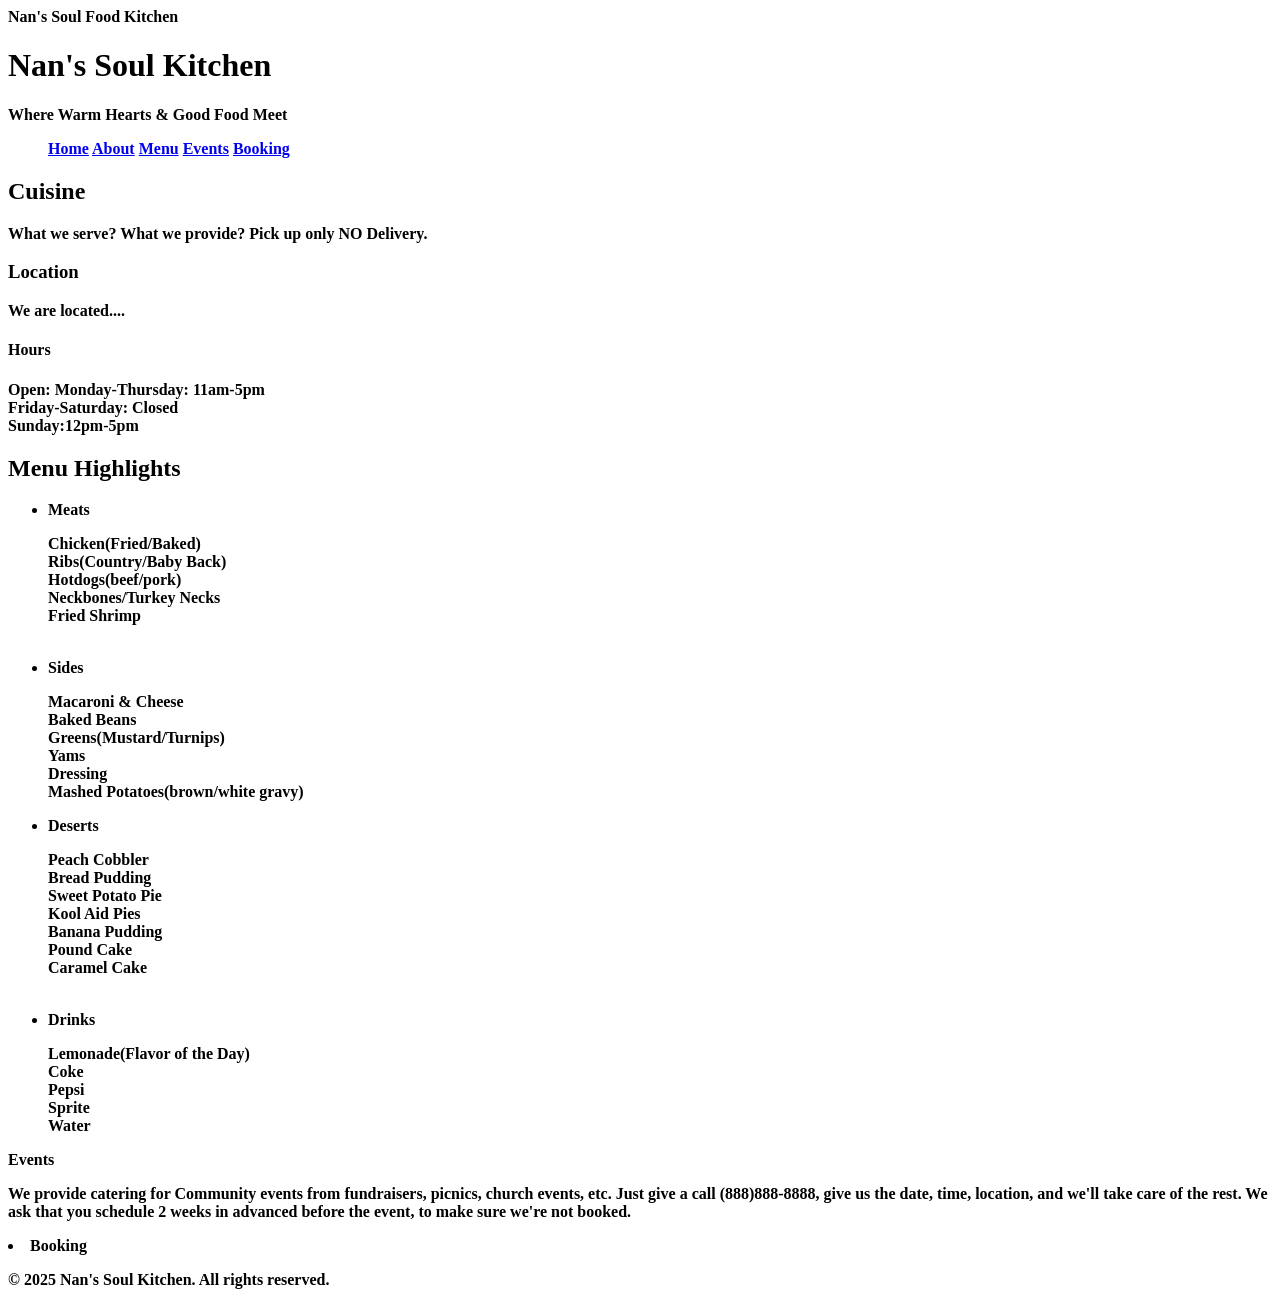
<file: index.html>
<!DOCTYPE HTML>
<html>
<b>Nan's Soul Food Kitchen</html>

<head>
 <meta charset="UTF-8">
   
<title>Soul Food Kitchen</title>
  
<body>
<header>
         <h1>Nan's Soul Kitchen</h1>
         <p>Where Warm Hearts & Good Food Meet</p>
</header>
<nav>
	<ul>
         <a href="#HOME.html">Home</a>
         <a href="#ABOUT.html">About</a>
         <a href="#MENU.html">Menu</a>
         <a href="#EVENTS.html">Events</a>
         <a href="#BOOKING.html">Booking</a>
	</ul>
</nav>
<section id="About">
	<h2>Cuisine</h2>
	<p>What we serve? What we provide? Pick up only NO Delivery.</p>

	<h3>Location</h3>
	<p>We are located....</p>

	<h4>Hours</h4>
	<p>Open: Monday-Thursday: 11am-5pm<br>
		 Friday-Saturday: Closed<br>
		 Sunday:12pm-5pm</p>
</section>

<div class="content" id="menu">
    <h2>Menu Highlights</h2>
    <ul>

                <li>Meats</li>
	<p>Chicken(Fried/Baked)<br>
	Ribs(Country/Baby Back)<br>
	Hotdogs(beef/pork)<br>
	Neckbones/Turkey Necks<br>
	Fried Shrimp</p><br>
	

	<li>Sides</li>
	<p>Macaroni & Cheese<br>
	 Baked Beans<br>
	 Greens(Mustard/Turnips)<br>
	 Yams<br>
                 Dressing<br>
                 Mashed Potatoes(brown/white gravy)<br>
                 

	<li>Deserts</li>
	<p>Peach Cobbler<br>
	Bread Pudding<br>
	Sweet Potato Pie<br>
	Kool Aid Pies<br>
	Banana Pudding<br>
	Pound Cake<br>
	Caramel Cake<br>
	</p><br>

	<li>Drinks</li>
	<p>Lemonade(Flavor of the Day)<br>
	Coke<br>
	Pepsi<br>
	Sprite<br>
	Water<br>
      </ul>
   
</div>

<section id="Events"
	<li>Events</li>
	<p>We provide catering for Community events from fundraisers, picnics, church events, etc.
	Just give a call (888)888-8888, give us the date, time, location, and we'll take care of the rest.
	We ask that you schedule 2 weeks in advanced before the event, to make sure we're not booked.
</section>

<section id="Booking"/>
	<li>Booking</li>
	<p></p>
<footer>
<p>&copy; 2025 Nan's Soul Kitchen. All rights reserved.</p>
</file>
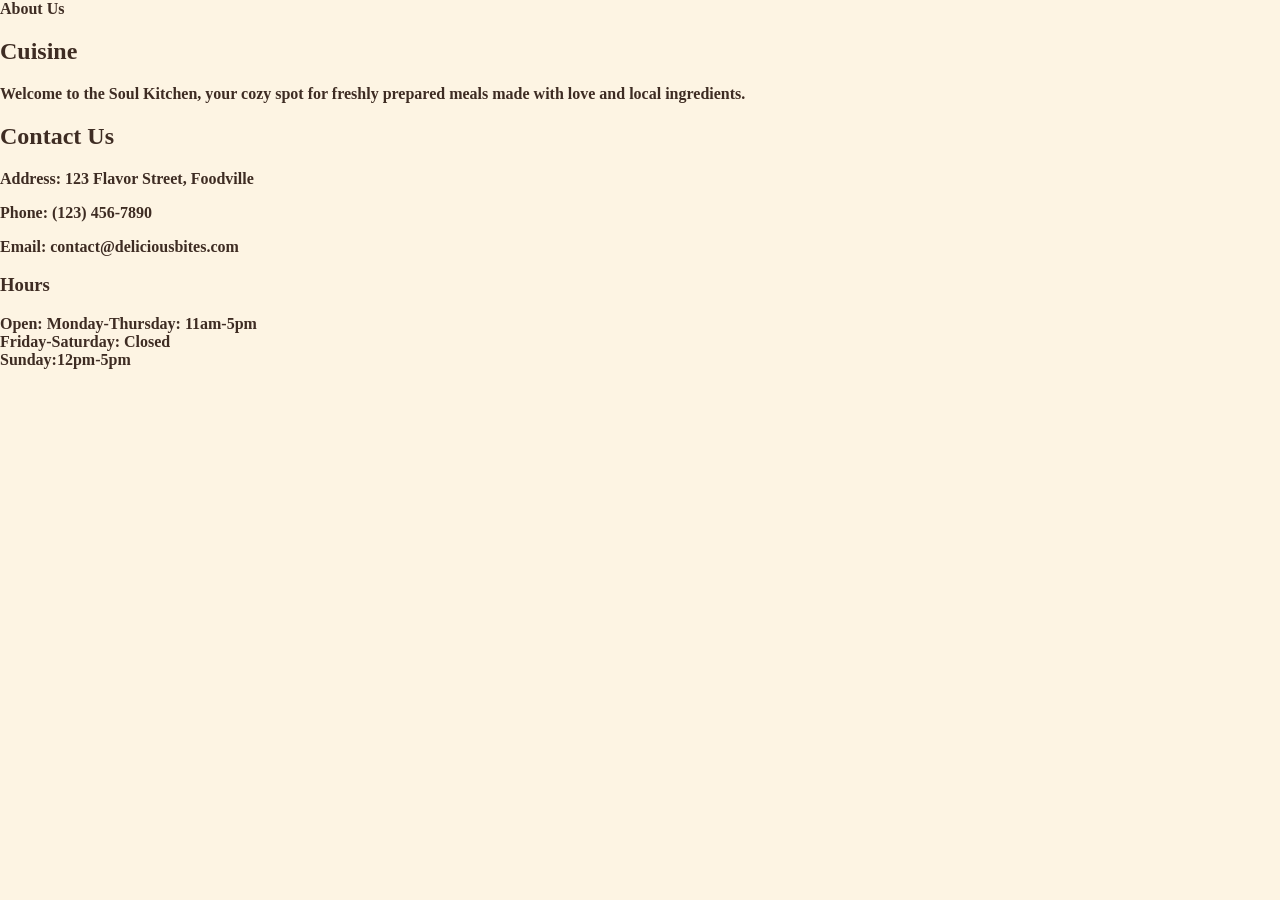
<file: about_us.html>
<html><b>About Us</html>
<head>
    <meta charset="UTF-8">
    <meta name="viewport" content="width=device-width, intial-scale=1.0">
<title>Soul Food Kitchen</title>
  <style>
        body {
            font-family: 'Georgia', serif;
            margin: 0;
            padding: 0;
            background-color: #fdf4e3;
            color: #3e2c23;
        }
        header {
            background-color: #a0522d;
            color: white;
            text-align: center;
            padding: 2rem;
        }
        nav {
            background-color: #deb887;
            padding: 1rem;
            text-align: center;
        }
        nav a {
            color: #3e2c23;
            text-decoration: none;
            margin: 0 15px;
            font-weight: bold;
        }
        nav a:hover {
            text-decoration: underline;
        }
        .hero {
            background-image: url('https://images.unsplash.com/photo-1604908810357-39d3efbfc6d1');
            background-size: cover;
            background-position: center;
            height: 300px;
            display: flex;
            align-items: center;
            justify-content: center;
            color: white;
            font-size: 2rem;
            font-weight: bold;
            text-shadow: 2px 2px 6px rgba(0,0,0,0.7);
        }
        .content {
            max-width: 900px;
            margin: auto;
            padding: 2rem;
        }
        footer {
            background-color: #a0522d;
            color: white;
            text-align: center;
            padding: 1rem;
            margin-top: 2rem;
        }
    </style>
<section id="About Us">
	<h1>Cuisine</h1>
	<p>Welcome to the Soul Kitchen, your cozy spot for freshly prepared meals made with love and local ingredients.</p>

	<h2>Contact Us</h2>
                <p><strong>Address:</strong> 123 Flavor Street, Foodville</p>
                <p><strong>Phone:</strong> (123) 456-7890</p>
                <p><strong>Email:</strong> contact@deliciousbites.com</p>

	<h3>Hours</h3>
	<p>Open: Monday-Thursday: 11am-5pm<br>
		 Friday-Saturday: Closed<br>
		 Sunday:12pm-5pm</p>
</section>
</file>
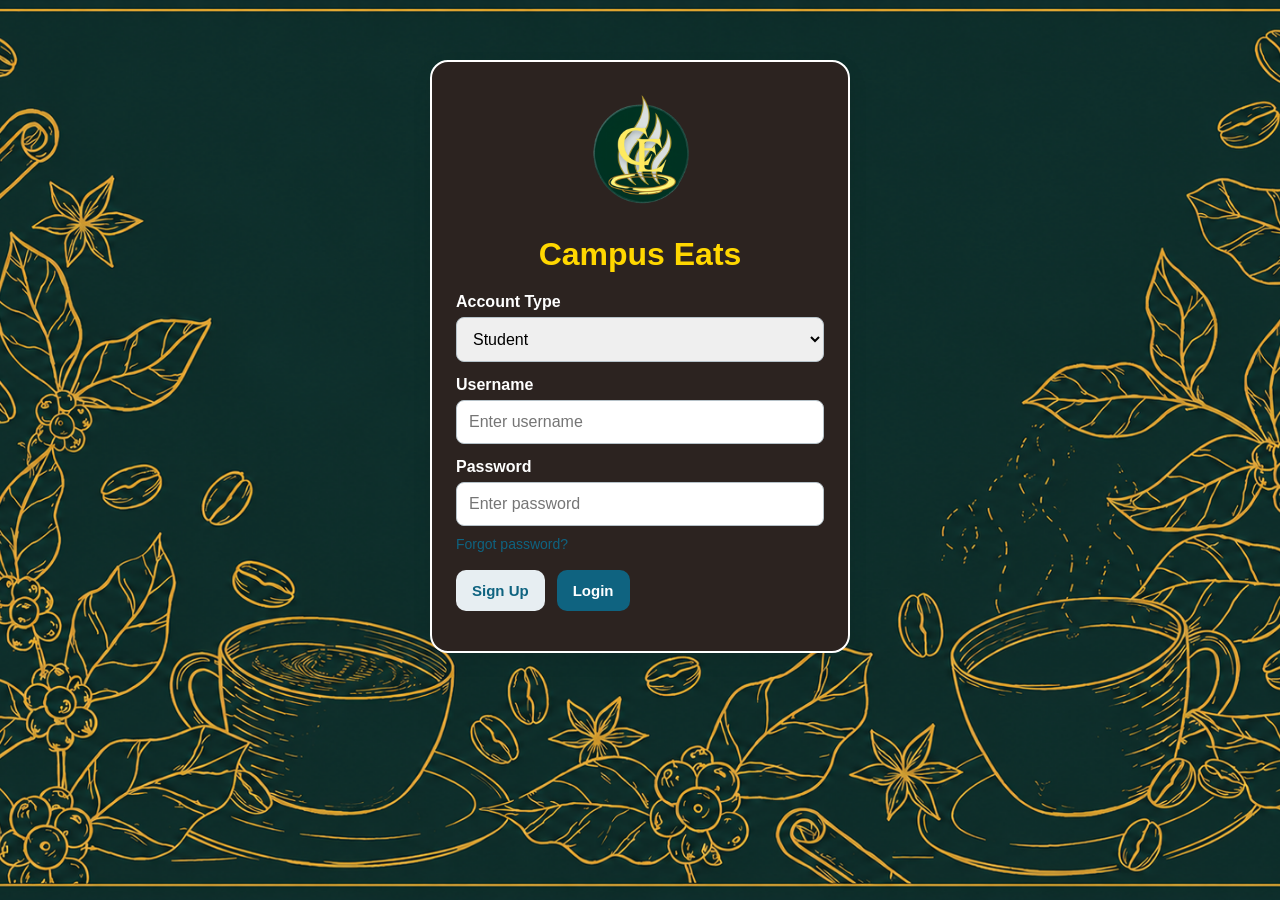
<file: campus_food_app_index.html>
<!DOCTYPE html>
<html lang="en">
<head>
    <meta charset="UTF-8" />
    <meta name="viewport" content="width=device-width, initial-scale=1.0" />
    <title>Campus Eats</title>
    <link rel="stylesheet" href="campus_food_app_style.css">
</head>
<body>
    <main class="app">

        <section id="loginScreen" class="screen active">
            <div class="login-card">

                <div class="login-logo">

                   <img src="logo.png" alt="Campus Eats Logo">

                    <div class="logo-text">Campus Eats</div>

                </div>

                <label for="roleSelect">Account Type</label>

                <select id="roleSelect">

                    <option value="student">Student</option>
                    <option value="employee">Employee</option>
                    <option value="vendor">Vendor</option>

                </select>

                <label for="username">Username</label>
                <input id="username" type="text" placeholder="Enter username" />

                <label for="password">Password</label>
                <input id="password" type="password" placeholder="Enter password" />

                <p class="forgot">Forgot password?</p>
                <div class="button-row">
                    <button id="signupBtn" class="secondary">Sign Up</button>
                    <button id="loginBtn">Login</button>
                </div>
                <p id="loginMessage" class="message"></p>

            </div>

        </section>

        <section id="homeScreen" class="screen">
            <header class="topbar">

                <div class="top-left">

                    <img src="logo.png"
                         alt="Campus Eats Logo"
                         class="top-logo">

                    <div>

                        <h2 id="welcomeText">
                            Welcome, Student
                        </h2>


                    </div>


                    <p>Meal Card Balance: <strong id="balanceText">$100.00</strong></p>
                </div>
                <button id="logoutBtn" class="logout">Logout</button>

            </header>

            <input id="mainSearch" class="search" type="search" placeholder="Search..." />

            <nav class="tabs">
                <button class="tab active" data-tab="menu">Menu</button>
                <button class="tab" data-tab="ordering">Ordering</button>
                <button class="tab" data-tab="status">Order Status</button>
                <button class="tab" data-tab="support">Support</button>
            </nav>

            <section id="menu" class="tab-panel active">
                <h3>Menu Page</h3>
                <input class="search" type="search" placeholder="Search menu..." />
                <div class="special">Today’s Special: Chicken Wrap - $6.50</div>
                <div class="days">
                    <span>Mon.</span><span>Tues.</span><span>Wed.</span><span>Thurs.</span><span>Fri.</span><span>Sat.</span>
                </div>
                <div class="cards">
                    <div class="card"><h4>Breakfast 9AM - 11AM</h4><p>Pancakes, fruit cup, breakfast sandwich</p><strong>Prices: $2.00 - $5.00</strong></div>
                    <div class="card"><h4>Lunch</h4><p>Pizza, burger, chicken wrap, salad</p><strong>Prices: $5.00 - $8.00</strong></div>
                    <div class="card"><h4>Snacks</h4><p>Apple, chips, granola bar</p><strong>Prices: $1.00 - $3.00</strong></div>
                </div>
            </section>

            <section id="ordering" class="tab-panel">
                <h3>Ordering</h3>
                <div class="category-row">
                    <button class="category active">Breakfast</button>
                    <button class="category">Lunch</button>
                    <button class="category">Drinks</button>
                    <button class="category">Snacks</button>
                </div>
                <input class="search" type="search" placeholder="Search food..." />
                <div id="foodGrid" class="food-grid"></div>
                <aside class="cart-box">
                    <h4>Cart</h4>
                    <ul id="cartList"></ul>
                    <p>Total: <strong id="cartTotal">$0.00</strong></p>
                    <button id="checkoutBtn">Checkout</button>
                    <p id="checkoutMessage" class="message"></p>
                </aside>
            </section>

            <section id="status" class="tab-panel">

                <h2>Order Status</h2>

                <div id="orderStatusContainer"></div>

            </section>

            <section id="support" class="tab-panel">
    <h3>Support Page</h3>

    <div class="support-grid">

        <div class="support-card" id="callSupportBtn">
            <img src="phone icon.png">
            <p>Call Support</p>
        </div>

        <div class="support-card" id="liveChatBtn">
            <img src="chat icon.png">
            <p>Live Chat</p>
        </div>

        <div class="support-card" id="faqBtn">
            <img src="questions icon.png">
            <p>Frequently Asked Questions</p>
        </div>

    </div>

    <div id="supportContent" class="card" style="margin-top:20px; display:none;">
    </div>

</section>                
    

        </section>
    </main>
    <script src="script.js"></script>
</body>
</html>
</file>
<file: campus_food_app_style.css>
* {
  box-sizing: border-box;
}

body {
  background-image: url("background.png");
  background-size: cover;
  background-position: center;
  background-repeat: no-repeat;
  background-attachment: scroll;
}

html,
body {
  margin: 0;
  padding: 0;
  overflow-x: hidden;
  min-height: 100%;
  scroll-behavior: smooth;
  color: #333;
  font-family: Arial, sans-serif;
}


 }
.app {
  max-width: 980px;
  margin: 0 auto;
  padding: 24px;
}

.screen {
  display: none;
}

.screen.active,
.tab-panel.active {
  display: block;
}

.login-card,
#homeScreen {
  background: #2C2320;
  border: 2px solid #ffffff;
  border-radius: 18px;
  padding: 24px;
  box-shadow: 0 8px 20px rgba(0,0,0,0.08);
}

.login-card {
  max-width: 420px;
  margin: 60px auto;
}

.logo {
  background: #0f6380;
  color: cafe;
  padding: 18px;
  border-radius: 12px;
  text-align: center;
  font-size: 28px;
  font-weight: bold;
  margin-bottom: 18px;
}

label {
  display: block;
  margin-top: 14px;
  font-weight: bold;
  color: white;
}

input,
select {
  width: 100%;
  padding: 12px;
  margin-top: 6px;
  border: 1px solid #b6c2c9;
  border-radius: 8px;
  font-size: 16px;
}

button {
  cursor: pointer;
  border: none;
  background: #0f6380;
  color: white;
  padding: 12px 16px;
  border-radius: 10px;
  font-size: 15px;
  font-weight: bold;
}

button:hover {
  opacity: 0.9;
}

.secondary {
  background: #e7eef2;
  color: #0f6380;
}

.button-row,
.category-row {
  display: flex;
  gap: 12px;
  margin-top: 18px;
  flex-wrap: wrap;
}

.forgot {
  color: #0f6380;
  margin-top: 10px;
  font-size: 14px;
}

.message {
  margin-top: 12px;
  font-weight: bold;
}

.topbar {
  display: flex;
  justify-content: space-between;
  align-items: center;
  gap: 16px;
  border-bottom: 1px solid #d5e3d4;
  padding-bottom: 16px;
}

.logout {
  background: #9f1d1d;
}

.search {
  margin: 18px 0;
}

.tabs {
  display: grid;
  grid-template-columns: repeat(4, 1fr);
  gap: 8px;
  margin-bottom: 20px;
}

.tab {
  background: #e7eef2;
  color: #0f6380;
}

.tab.active,
.category.active {
  background: #0f6380;
  color: white;
}

.tab-panel {
  display: none;
  padding: 18px;
  border: 1px solid #d5e3d4;
  border-radius: 14px;
  background: #fbfdfb;
}

.special {
  padding: 14px;
  background: #eaf7e8;
  border-left: 5px solid #3d9b35;
  border-radius: 8px;
  margin-bottom: 14px;
  font-weight: bold;
}

.days {
  display: flex;
  gap: 10px;
  flex-wrap: wrap;
  margin-bottom: 16px;
}

.days span {
  background: #e7eef2;
  padding: 8px 10px;
  border-radius: 8px;
}

.cards,
.food-grid,
.support-grid,
.nutrition-layout {
  display: grid;
  grid-template-columns: repeat(auto-fit, minmax(190px, 1fr));
  gap: 16px;
}

.card,
.food-card,
.cart-box,
.status-card,
.nutrition-layout > div {
  background: white;
  border: 1px solid #d0dadf;
  border-radius: 12px;
  padding: 16px;
}

.food-card h4,
.card h4 {
  margin-top: 0;
}

.price {
  color: #0f6380;
  font-weight: bold;
}

.add-btn {
  width: 40px;
  height: 40px;
  border-radius: 50%;
  padding: 0;
  font-size: 22px;
}

.cart-box {
  margin-top: 18px;
}

#cartList {
  padding-left: 18px;
}

.status-steps {
  border-left: 4px solid #0f6380;
  padding-left: 16px;
  margin: 18px 0;
}

.done {
  color: #2f8f2a;
  font-weight: bold;
}

.support-grid button {
  min-height: 80px;
}

.support-grid {
  display: grid;
  grid-template-columns: repeat(auto-fit, minmax(200px, 1fr));
  gap: 20px;
  margin-top: 20px;
}

.support-card {
  background: rgba(255,255,255,0.9);
  border-radius: 15px;
  padding: 20px;
  text-align: center;
  box-shadow: 0 4px 12px rgba(0,0,0,0.1);
}

.support-card img {
  width: 80px;
  height: 80px;
  object-fit: contain;
  margin-bottom: 15px;
}

.support-card button {
  width: 100%;
}

@media (max-width: 700px) {
  .tabs {
    grid-template-columns: 1fr 1fr;
  }
}

 
/* LOGIN LOGO */

.login-logo {
  text-align: center;
  margin-bottom: 20px;
}

.login-logo img {
  width: 140px;
  height: auto;
  display: block;
  margin: 0 auto 10px;
}

.logo-text {
  font-size: 30px;
  font-weight: bold;
  color: gold;
}


/* TOP LEFT LOGO */

.top-logo img {
  width: 70px;
  height: auto;
}

.topbar {
  display: flex;
  align-items: center;
  justify-content: space-between;
}

.logo-text {
  text-align: center;
  font-size: 32px;
  font-weight: bold;
  color: gold;
  margin-top: 10px;
}

/* TOP LEFT HEADER LOGO */

.top-left {
  display: flex;
  align-items: center;
  gap: 15px;
}

.top-logo {
  width: 65px;
  height: auto;
}
</file>
